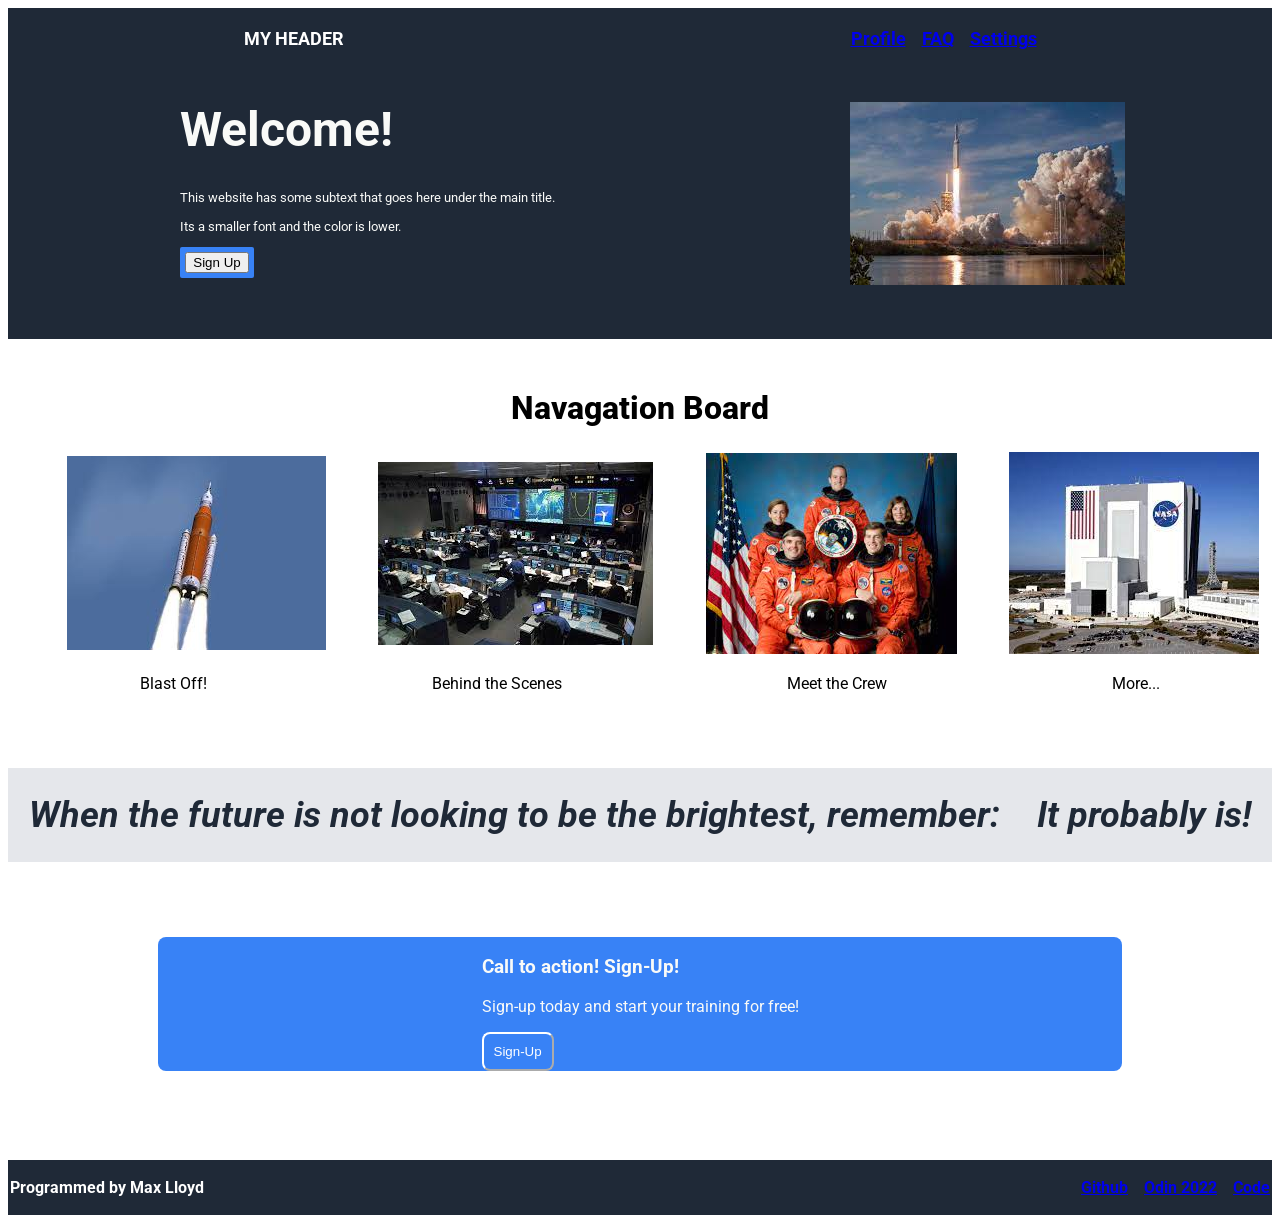
<file: index.html>
<!DOCTYPE html>
<html lang="en">
<head>
    <meta charset="UTF-8">
    <meta http-equiv="X-UA-Compatible" content="IE=edge">
    <meta name="viewport" content="width=device-width, initial-scale=1.0">
     <link rel="stylesheet" href="style.css">
     <link rel="preconnect" href="https://fonts.googleapis.com">
     <link rel="preconnect" href="https://fonts.gstatic.com" crossorigin>
     <link href="https://fonts.googleapis.com/css2?family=Roboto:ital,wght@0,400;0,900;1,100&display=swap" rel="stylesheet">     
    <title>Document</title>
</head>
<body>
  <div class="header">
        MY HEADER
  
        <ul class="links">
          <li><a href="#">Profile</a></li>
          <li><a href="#">FAQ</a></li>
          <li><a href="#">Settings</a></li>
        </ul>
      </div>
      <div class="main">
        <div class="left-side">
          <h1 class="awesome"> <strong>Welcome!</strong>
          </h1>
          <div class="text"> <small>
          <p>This website has some subtext that goes here under the main title.</p>
          <p>Its a smaller font and the color is lower.</p>
          </small>
          </div>
          <div class="button1"> <button> Sign Up </button>
          </div>
        </div>
        <div class="Image">
          <img src="Images/download.jpg" alt="Rocket" </div>
        </div>
      </div>  

    <div class="above">
      Navagation Board
    </div>
    <div class="container">
      <div class="square one"></div>
      <img src="Images/rocket.png">
      <div class="square two"></div>
      <img src="Images/mission.png">
      <div class="square three"></div>
      <img src="Images/Crew.png">
      <div class="square four"></div>
      <img src="Images/nasa.png">
    </div>

    <div class="subtext">
      <div class="box1">Blast Off!</div>
      <div class="box2">Behind the Scenes</div>
      <div class="box3">Meet the Crew</div>
      <div class="box4">More...</div>
    </div>

    <div class="quote">
      <h1><i>When the future is not looking to be the brightest, remember:</i></h1>
      <h1><i>It probably is!</i></h1>
    </div>

    <div class="call">
      <div class="rect">
        <h3>Call to action! Sign-Up!</h3>
        <p>Sign-up today and start your training for free!</p>
        <button class="button2">Sign-Up</button>
      </div>

    </div>
      
  
    <div class="footer">
      Programmed by Max Lloyd
      <ul class="bottom">
        <li><a href="#">Github</a></li>
        <li><a href="#">Odin 2022</a></li>
        <li><a href="#">Code</a></li>
      </ul>
    </div>
  </div>
</body>
</html>
</file>
<file: style.css>
.body{
      height: 100vh;
  margin: 0;
  overflow: hidden;
  font-family: 'Roboto', sans-serif;
  background-color: #fff;
  border-width: 4px;
  border-style: solid;
  border-color: #1F2937;
  
}

.header {
    display: flex;
    justify-content: space-around;
    align-items: center;
    font-size: large;
    font-weight: bolder;
    font-family: 'Roboto';
    color: white;
    background-color: #1F2937;
    padding: 2px;
    
}
.links{
    display: flex;
    justify-content: flex-end;
    flex-direction: row;
    font-family: 'Roboto';
    color: #e5e7eb;
    gap: 16px;
    list-style: none;
}

.main {
    display: flex;
    background-color: #1F2937;
    font-family: 'Roboto';
    margin-bottom: 50px;
    padding-bottom: 50px;
    padding-left: 25px;
    justify-content: space-around;
    align-items: start;
  }
  
  .awesome {
    font-size: 48px;
    font-weight: bolder;
    color: #f9faf8;
  }
  
  .text {
    align-self: flex-start;
    color: #f9faf8;
  }
  
  .button1 {
    border-color: white;
    color: white;
    background-color: #3882f6;
    border-radius: 2px;
    padding: 5px;
    width: fit-content;
    height: fit-content;
  }
  
  .Image {
    justify-content: space-between;
    padding-top: 33px;
  }

.above{
    font-family: 'Roboto';
    text-align: center;
    font-size: xx-large;
    font-weight: 800;  
}
.container{
    display: flex;
    flex-direction: row;
    justify-content: space-around;
    align-items: center;
    margin-top: 25px;
    margin-left: 20px;
  
}

.img{
  width: 200px;
}



.subtext {
    display: flex;
    justify-content: space-around;
    font-family: 'Roboto';
    margin-bottom: 75px;
    margin-top: 20px;
    margin-left: 20px;
  }

.quote{
    display: flex;
    justify-content: space-around;
    flex-wrap: wrap;
    align-items: center;
    font-size: large;
    font-family: 'Roboto';
    font-weight: 100;
    text-align: center;
    background-color: #e5e7eb;
    color: #1F2937;
    padding: 2px;
}

.call{
    font-family: 'Roboto';
    display: flex;
    flex: 1;
    flex-grow: 1;
    justify-content: center;
    align-items: flex-start;
    background-color: #3882f6;
    border: black;
    color:#f9faf8;
    border-radius: 8px;
    margin-left: 150px;
    margin-right: 150px;
    margin-top: 75px;
}
.button2{

    border-color: white;
    color: white;
    background-color: #3882f6;
    border-radius: 8px;
    padding: 10px;
    width: fit-content;
    height: fit-content;
 
}
.footer{
    display: flex;
    justify-content: space-between;
    align-items: center;
    font-size: medium;
    font-weight: bolder;
    font-family: 'Roboto';
    color: white;
    background-color: #1F2937;
    padding: 2px;
    margin-top: 7vmax;
     
}

.bottom{
    display: flex;
    justify-content: flex-end;
    flex-direction: row;
    font-family: 'Roboto';
    color: white;
    gap: 16px;
    list-style: none;
}
</file>
